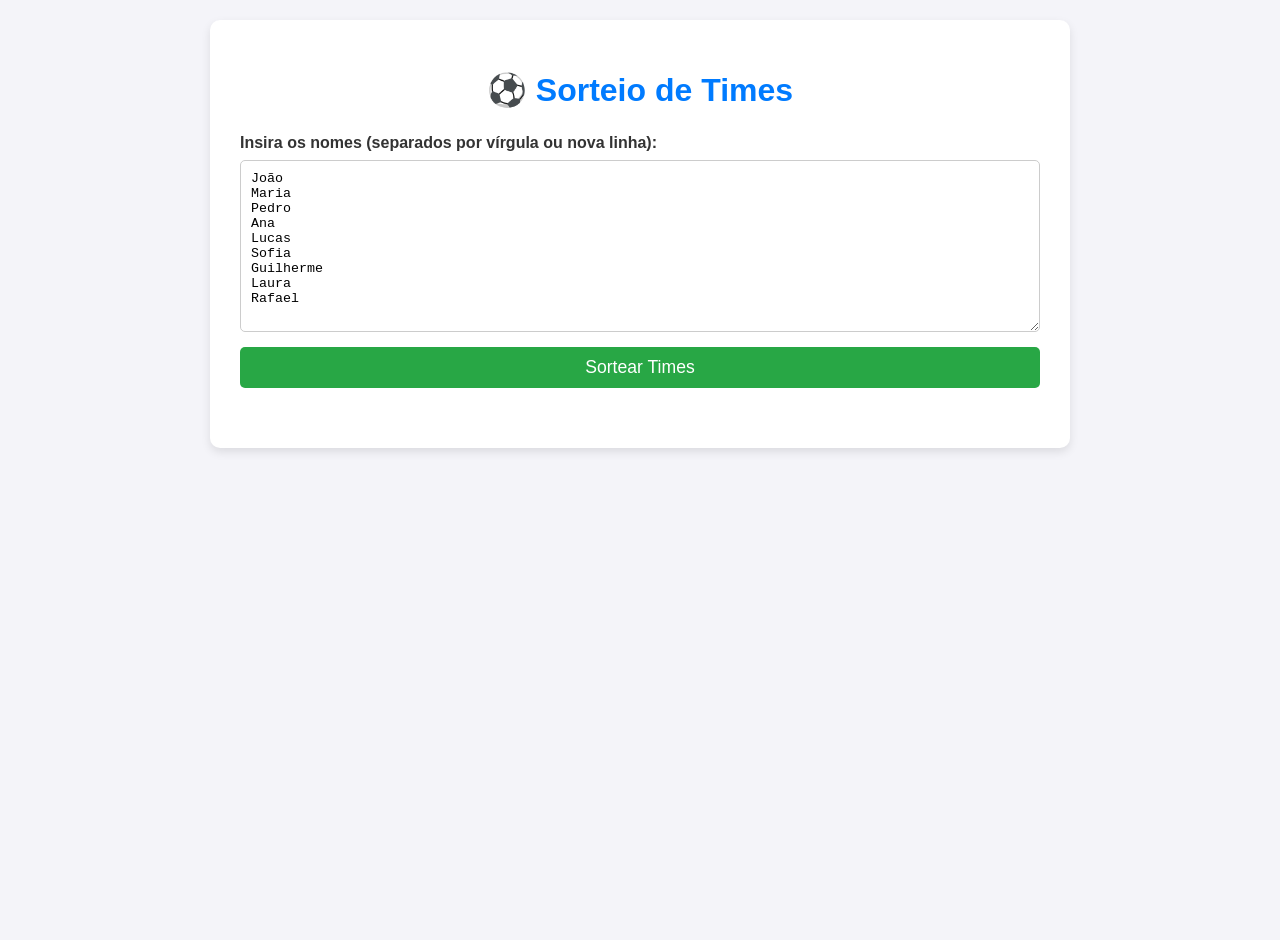
<file: sorteio.html>
<!DOCTYPE html>
<html lang="pt-BR">
<head>
    <meta charset="UTF-8">
    <meta name="viewport" content="width=device-width, initial-scale=1.0">
    <title>Sorteio de Times (Código Único)</title>
    
    <style>
        /* Reset básico para melhor consistência */
        body {
            font-family: Arial, sans-serif;
            background-color: #f4f4f9;
            color: #333;
            margin: 0;
            padding: 20px;
            display: flex;
            justify-content: center;
            align-items: flex-start; /* Alinha no topo */
            min-height: 100vh;
        }

        .container {
            background-color: #fff;
            padding: 30px;
            border-radius: 10px;
            box-shadow: 0 4px 10px rgba(0, 0, 0, 0.1);
            width: 90%;
            max-width: 800px; /* Largura máxima do conteúdo */
        }

        h1 {
            text-align: center;
            color: #007bff;
            margin-bottom: 25px;
        }

        /* Estilos para a seção de input */
        .input-section {
            margin-bottom: 30px;
            display: flex;
            flex-direction: column;
        }

        label {
            margin-bottom: 8px;
            font-weight: bold;
        }

        textarea#nomes {
            width: 100%;
            padding: 10px;
            margin-bottom: 15px;
            border: 1px solid #ccc;
            border-radius: 5px;
            resize: vertical; /* Permite redimensionar verticalmente */
            box-sizing: border-box;
        }

        button#sortear-btn {
            padding: 10px 20px;
            background-color: #28a745; /* Verde */
            color: white;
            border: none;
            border-radius: 5px;
            cursor: pointer;
            font-size: 1.1em;
            transition: background-color 0.3s;
        }

        button#sortear-btn:hover {
            background-color: #218838;
        }

        /* Estilos para o Grid de Resultados */
        .resultado-grid {
            display: grid;
            /* Duas colunas de tamanhos iguais */
            grid-template-columns: 1fr 1fr; 
            gap: 20px;
            margin-top: 20px;
        }

        .time {
            padding: 20px;
            border-radius: 8px;
            box-shadow: 0 2px 5px rgba(0, 0, 0, 0.1);
        }

        .time h2 {
            text-align: center;
            margin-top: 0;
            padding-bottom: 10px;
            border-bottom: 2px solid rgba(255, 255, 255, 0.5);
        }

        .time ul {
            list-style: none;
            padding: 0;
        }

        .time ul li {
            padding: 5px 0;
            border-bottom: 1px dashed rgba(255, 255, 255, 0.3);
            font-size: 1.05em;
        }

        .time ul li:last-child {
            border-bottom: none;
        }

        /* Cores específicas dos Times */
        /* Time 1: Amarelo */
        #time1 {
            background-color: #ffc107; /* Amarelo */
            color: #333;
        }
        #time1 h2 {
            color: #333;
            border-bottom-color: rgba(0, 0, 0, 0.2);
        }

        /* Time 2: Azul */
        #time2 {
            background-color: #007bff; /* Azul */
            color: white;
        }
        #time2 h2 {
            color: white;
        }
    </style>
    </head>
<body>
    <div class="container">
        <h1>⚽ Sorteio de Times</h1>

        <div class="input-section">
            <label for="nomes">Insira os nomes (separados por vírgula ou nova linha):</label>
            <textarea id="nomes" rows="10" placeholder="Ex: João, Maria, Pedro, Ana, Lucas, Sofia...">João
Maria
Pedro
Ana
Lucas
Sofia
Guilherme
Laura
Rafael</textarea>
            <button id="sortear-btn">Sortear Times</button>
        </div>

        <div id="resultado" class="resultado-grid">
            </div>
    </div>

    <script>
        document.getElementById('sortear-btn').addEventListener('click', sortearTimes);

        function sortearTimes() {
            // 1. Obter e limpar os nomes do textarea
            const textarea = document.getElementById('nomes');
            // Separa por vírgula ou nova linha, remove espaços em branco e filtra nomes vazios
            let nomes = textarea.value
                .split(/[\n,]+/) // Divide por nova linha ou vírgula
                .map(nome => nome.trim()) // Remove espaços em branco antes/depois
                .filter(nome => nome.length > 0); // Remove strings vazias

            const resultadoDiv = document.getElementById('resultado');
            resultadoDiv.innerHTML = ''; // Limpa resultados anteriores

            if (nomes.length === 0) {
                alert("Por favor, insira os nomes para o sorteio.");
                return;
            }

            // 2. Embaralhar os nomes (Algoritmo de Fisher-Yates)
            for (let i = nomes.length - 1; i > 0; i--) {
                const j = Math.floor(Math.random() * (i + 1));
                [nomes[i], nomes[j]] = [nomes[j], nomes[i]]; // Troca elementos
            }

            // 3. Dividir os nomes nos dois times
            const time1 = [];
            const time2 = [];

            // Distribui os nomes alternadamente
            for (let i = 0; i < nomes.length; i++) {
                if (i % 2 === 0) {
                    time1.push(nomes[i]); // Posições 0, 2, 4... (Time 1)
                } else {
                    time2.push(nomes[i]); // Posições 1, 3, 5... (Time 2)
                }
            }

            // 4. Exibir os resultados no grid
            
            // HTML para o Time 1 (Amarelo)
            const time1Html = criarTimeHtml('Time 1 (Amarelo)', time1, 'time1');
            
            // HTML para o Time 2 (Azul)
            const time2Html = criarTimeHtml('Time 2 (Azul)', time2, 'time2');

            // Insere os dois blocos HTML dentro da div de resultado (que é o nosso grid)
            resultadoDiv.innerHTML = time1Html + time2Html;
        }

        /**
         * Função auxiliar para criar o HTML de um time.
         */
        function criarTimeHtml(titulo, jogadores, id) {
            let listaJogadores = jogadores.map(jogador => `<li>${jogador}</li>`).join('');

            return `
                <div id="${id}" class="time">
                    <h2>${titulo} (${jogadores.length} jogadores)</h2>
                    <ul>
                        ${listaJogadores}
                    </ul>
                </div>
            `;
        }
    </script>
    </body>
</html>
</file>
